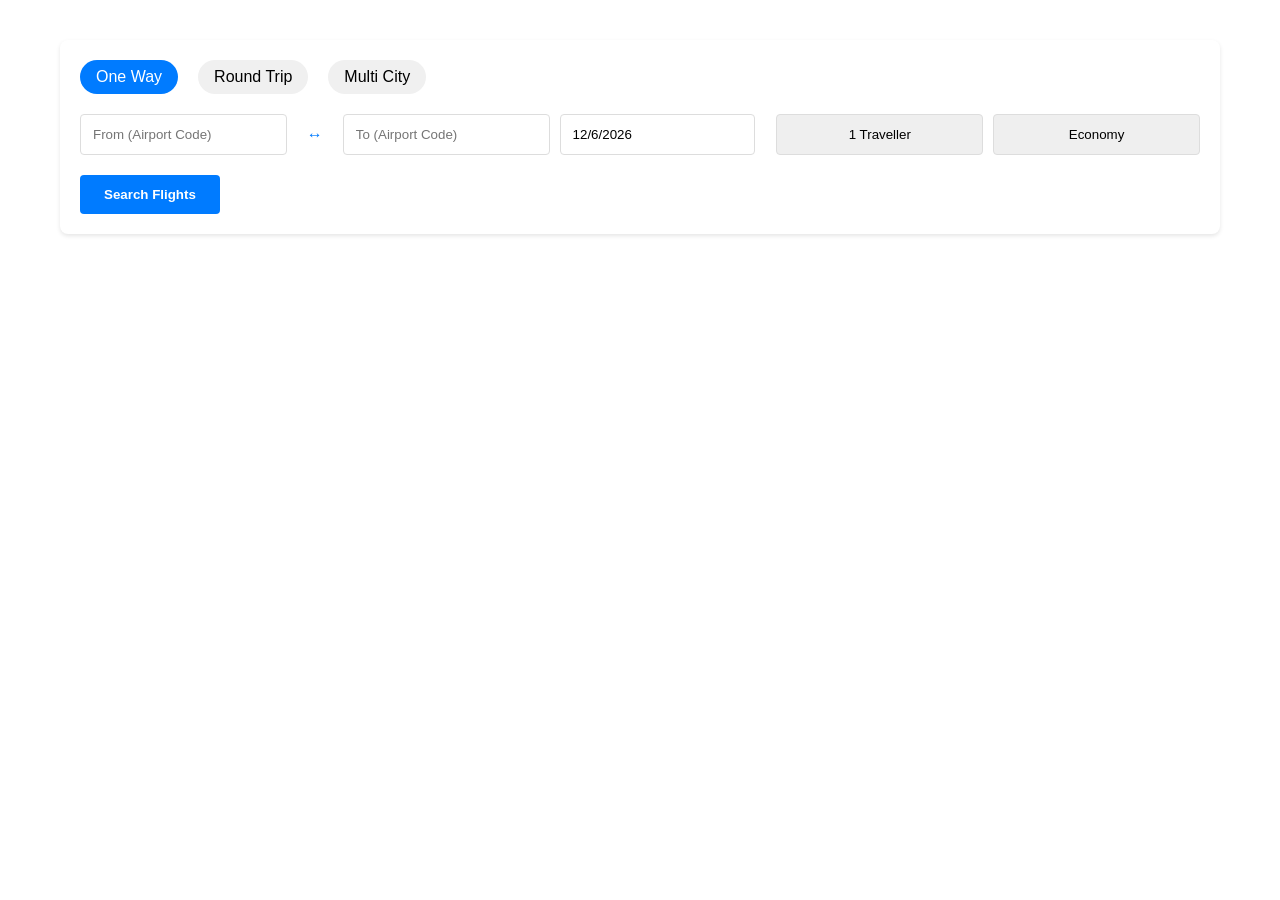
<file: flight-offer-price/index.html>
<!DOCTYPE html>
<html lang="en">
  <head>
    <meta charset="UTF-8" />
    <meta name="viewport" content="width=device-width, initial-scale=1.0" />
    <script src="script.js" defer></script>
    <link rel="stylesheet" href="styles.css" />
    <title>Flight Search</title>
  </head>
  <body>
    <div class="container">
      <form class="search-form" id="flightSearchForm">
        <div class="trip-type">
          <div class="radio-group">
            <label class="radio-button active">
              <input type="radio" name="tripType" value="oneWay" checked />
              One Way
            </label>
            <label class="radio-button">
              <input type="radio" name="tripType" value="roundTrip" disabled />
              Round Trip
            </label>
            <label class="radio-button">
              <input type="radio" name="tripType" value="multiCity" disabled />
              Multi City
            </label>
          </div>
        </div>

        <div class="search-options">
          <div class="location-input">
            <input
              type="text"
              class="location-field"
              id="fromLocation"
              placeholder="From (Airport Code)"
              readonly
            />
          </div>

          <div class="swap-button" id="swapLocations">↔</div>

          <div class="location-input">
            <input
              type="text"
              class="location-field"
              id="toLocation"
              placeholder="To (Airport Code)"
              readonly
            />
          </div>

          <div class="location-input">
            <input
              type="text"
              class="date-picker"
              id="departureDate"
              readonly
            />
            <div class="calendar-dropdown" id="calendarDropdown">
              <div class="calendar-header">
                <button class="calendar-nav" id="prevMonth">←</button>
                <span id="currentMonth">September 2023</span>
                <button class="calendar-nav" id="nextMonth">→</button>
              </div>
              <div class="calendar-grid" id="calendarGrid">
                <!-- Calendar will be populated by JavaScript -->
              </div>
            </div>
          </div>

          <div class="location-input">
            <div class="traveller-selector" id="travellerSelector">
              <button type="button" class="location-field" id="travellerButton">
                1 Traveller
              </button>
              <div class="dropdown" id="travellerDropdown">
                <div class="traveller-item">
                  <div class="traveller-info">
                    <div class="traveller-title">Adults</div>
                    <div class="traveller-subtitle">
                      Age 12 or older on date of departure
                    </div>
                  </div>
                  <div class="number-input">
                    <button type="button" class="number-button decrease">
                      -
                    </button>
                    <span class="traveller-count">1</span>
                    <button type="button" class="number-button increase">
                      +
                    </button>
                  </div>
                </div>
                <div class="traveller-item">
                  <div class="traveller-info">
                    <div class="traveller-title">Children</div>
                    <div class="traveller-subtitle">
                      Older than age 2 and younger than age 12 on date of
                      departure
                    </div>
                  </div>
                  <div class="number-input">
                    <button type="button" class="number-button decrease">
                      -
                    </button>
                    <span class="traveller-count">0</span>
                    <button type="button" class="number-button increase">
                      +
                    </button>
                  </div>
                </div>
                <div class="traveller-item">
                  <div class="traveller-info">
                    <div class="traveller-title">Infants</div>
                    <div class="traveller-subtitle">
                      Age is less or equal to 2 on date of departure
                    </div>
                  </div>
                  <div class="number-input">
                    <button type="button" class="number-button decrease">
                      -
                    </button>
                    <span class="traveller-count">0</span>
                    <button type="button" class="number-button increase">
                      +
                    </button>
                  </div>
                </div>
                <button
                  type="button"
                  class="done-button"
                  id="travellerDoneButton"
                >
                  Done
                </button>
              </div>
            </div>
          </div>

          <!-- Updated Cabin Selector HTML -->
          <div class="location-input">
            <div class="cabin-selector" id="cabinSelector">
              <button type="button" class="location-field" id="cabinButton">
                Economy
              </button>
              <div class="dropdown" id="cabinDropdown">
                <div class="cabin-item" data-value="economy">
                  <div class="cabin-info">
                    <div class="cabin-title">Economy</div>
                  </div>
                  <input
                    type="radio"
                    name="cabinClass"
                    value="ECONOMY"
                    checked
                    class="cabin-radio"
                  />
                </div>
                <div class="cabin-item" data-value="premiumEconomy">
                  <div class="cabin-info">
                    <div class="cabin-title">Premium Economy</div>
                  </div>
                  <input
                    type="radio"
                    name="cabinClass"
                    value="PREMIUM_ECONOMY"
                    class="cabin-radio"
                  />
                </div>
                <div class="cabin-item" data-value="business">
                  <div class="cabin-info">
                    <div class="cabin-title">Business</div>
                  </div>
                  <input
                    type="radio"
                    name="cabinClass"
                    value="BUSINESS"
                    class="cabin-radio"
                  />
                </div>
                <div class="cabin-item" data-value="firstClass">
                  <div class="cabin-info">
                    <div class="cabin-title">First Class</div>
                  </div>
                  <input
                    type="radio"
                    name="cabinClass"
                    value="FIRST"
                    class="cabin-radio"
                  />
                </div>
                <button type="button" class="done-button" id="cabinDoneButton">
                  Done
                </button>
              </div>
            </div>
          </div>
        </div>

        <button type="submit" class="search-button">Search Flights</button>
      </form>
    </div>
  </body>
</html>
</file>
<file: flight-offer-price/styles.css>
* {
  box-sizing: border-box;
  margin: 0;
  padding: 0;
  font-family: Arial, sans-serif;
}

.container {
  max-width: 1200px;
  margin: 20px auto;
  padding: 20px;
}

.trip-type {
  display: flex;
  gap: 10px;
  margin-bottom: 20px;
}

.radio-button {
  display: flex;
  align-items: center;
  gap: 5px;
  padding: 8px 16px;
  border-radius: 20px;
  cursor: pointer;
  background: #f0f0f0;
}

.radio-button input {
  display: none;
}

.radio-group {
  display: flex;
  gap: 20px;
}

.search-form {
  background: white;
  border-radius: 8px;
  padding: 20px;
  box-shadow: 0 2px 4px rgba(0, 0, 0, 0.1);
}

.swap-button {
  display: flex;
  align-items: center;
  padding: 0 10px;
  cursor: pointer;
  color: #007bff;
}

.location-field {
  width: 100%;
  padding: 12px;
  border: 1px solid #ddd;
  border-radius: 4px;
  cursor: pointer;
}

.dropdown {
  position: absolute;
  top: 100%;
  left: 0;
  width: 250px;
  background: white;
  border: 1px solid #ddd;
  border-radius: 4px;
  box-shadow: 0 2px 4px rgba(0, 0, 0, 0.1);
  z-index: 1000;
  display: none;
  padding: 8px 0;
}

.dropdown.active {
  display: block;
}

.calendar-dropdown {
  position: absolute;
  top: 100%;
  left: 0;
  background: white;
  border: 1px solid #ddd;
  border-radius: 4px;
  box-shadow: 0 2px 4px rgba(0, 0, 0, 0.1);
  z-index: 1000;
  display: none;
  padding: 16px;
  width: 380px;
}

.date-picker {
  padding: 12px;
  border: 1px solid #ddd;
  border-radius: 4px;
  cursor: pointer;
}

.calendar-dropdown.active {
  display: block;
}

.calendar-header {
  display: flex;
  justify-content: space-between;
  align-items: center;
  margin-bottom: 10px;
}

.calendar-nav {
  cursor: pointer;
  padding: 4px 8px;
  border: none;
  background: none;
  font-size: 1.2em;
}

.calendar-grid {
  display: grid;
  grid-template-columns: repeat(7, 1fr);
  gap: 4px;
  text-align: center;
}

.calendar-day {
  padding: 8px;
  cursor: pointer;
  border-radius: 4px;
}

.calendar-day:hover {
  background-color: #f0f0f0;
}

.calendar-day.selected {
  background-color: #007bff;
  color: white;
}

.calendar-day.disabled {
  color: #ccc;
  cursor: not-allowed;
}

.weekday-header {
  font-weight: bold;
  padding: 8px;
  color: #666;
}

.traveller-item {
  display: flex;
  justify-content: space-between;
  align-items: center;
  padding: 12px;
  border-bottom: 1px solid #eee;
}

.traveller-item:hover {
  background-color: #f5f5f5;
}

.traveller-info {
  flex: 1;
}

.traveller-title {
  font-weight: bold;
}

.traveller-subtitle {
  font-size: 0.8em;
  color: #666;
}

.number-button {
  width: 24px;
  height: 24px;
  border: 1px solid #ddd;
  border-radius: 50%;
  display: flex;
  align-items: center;
  justify-content: center;
  cursor: pointer;
  background: none;
}

.cabin-types {
  flex-direction: column;
  margin: 12px;
}

.cabin-item,
.traveller-item {
  display: flex;
  justify-content: space-between;
  align-items: center;
  padding: 12px;
  border-bottom: 1px solid #eee;
  cursor: pointer;
}

.cabin-item:last-child,
.traveller-item:last-child {
  border-bottom: none;
}

.cabin-item:hover {
  background-color: #f5f5f5;
}

.cabin-info,
.traveller-info {
  flex: 1;
}

.cabin-title,
.traveller-title {
  font-weight: bold;
}

.cabin-radio {
  width: 18px;
  height: 18px;
  margin-left: 10px;
}

.done-button {
  width: 100%;
  padding: 12px;
  margin-top: 10px;
  background: #007bff;
  color: white;
  border: none;
  border-radius: 4px;
  cursor: pointer;
}

.done-button:hover {
  background: #0056b3;
}

.radio-button.active {
  background: #007bff;
  color: white;
}

.number-input {
  display: flex;
  align-items: center;
  gap: 10px;
}

.search-options {
  display: flex;
  gap: 10px;
  margin-bottom: 20px;
}

.location-input {
  flex: 1;
  position: relative;
}

.search-button {
  background: #007bff;
  color: white;
  border: none;
  padding: 12px 24px;
  border-radius: 4px;
  cursor: pointer;
  font-weight: bold;
}

.search-button:hover {
  background: #007bffe7;
}
</file>
